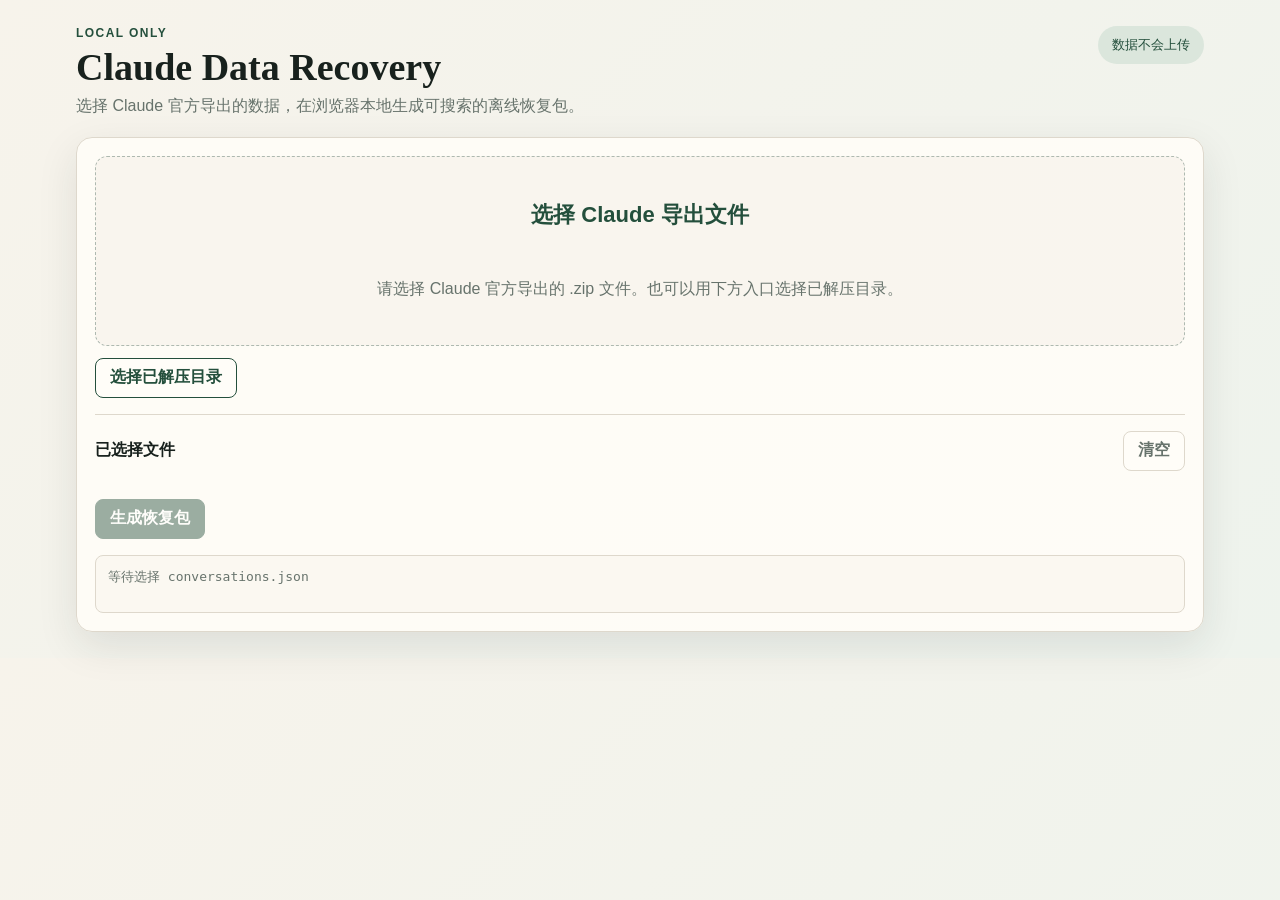
<file: web/index.html>
<!doctype html>
<html lang="zh-CN">
<head>
  <meta charset="utf-8">
  <meta name="viewport" content="width=device-width,initial-scale=1">
  <title>Claude Data Recovery</title>
  <meta http-equiv="refresh" content="0; url=./generator.html">
  <link rel="canonical" href="./generator.html">
</head>
<body>
  <p><a href="./generator.html">Open Claude Data Recovery</a></p>
</body>
</html>
</file>
<file: web/style.css>
:root {
  --ink: #18211d;
  --muted: #67736c;
  --paper: #f4f0e8;
  --card: #fffdf8;
  --line: #ded8cc;
  --green: #244f3c;
  --sage: #dbe6dc;
  --gold: #d79d38;
  --shadow: 0 14px 40px rgba(33, 44, 37, .10);
}

* { box-sizing: border-box; }

body {
  margin: 0;
  background: linear-gradient(135deg, #f7f3eb, #eef3ed);
  color: var(--ink);
  font-family: -apple-system, BlinkMacSystemFont, "Segoe UI", "PingFang SC", "Hiragino Sans GB", sans-serif;
}

button, input { font: inherit; }

.app-shell {
  max-width: 1180px;
  margin: auto;
  padding: 26px;
}

.hero {
  display: flex;
  align-items: flex-start;
  justify-content: space-between;
  gap: 24px;
  margin-bottom: 20px;
}

.eyebrow {
  letter-spacing: .12em;
  color: var(--green);
  font-weight: 700;
  font-size: 12px;
}

.hero h1 {
  font-family: Georgia, "Songti SC", serif;
  font-size: 38px;
  line-height: 1.05;
  margin: 8px 0;
}

.hero p {
  margin: 0;
  color: var(--muted);
}

.privacy {
  background: var(--sage);
  color: var(--green);
  padding: 10px 14px;
  border-radius: 999px;
  font-size: 13px;
  white-space: nowrap;
}

.panel, .preview {
  background: rgba(255, 253, 248, .92);
  border: 1px solid var(--line);
  border-radius: 16px;
  box-shadow: var(--shadow);
  padding: 18px;
}

.drop-zone {
  display: grid;
  place-items: center;
  min-height: 190px;
  border: 1px dashed #aeb9b0;
  border-radius: 12px;
  background: rgba(244, 240, 232, .58);
  cursor: pointer;
  text-align: center;
  padding: 24px;
}

.drop-zone input, .folder-zone input { display: none; }

.drop-title {
  display: block;
  color: var(--green);
  font-size: 22px;
  font-weight: 760;
}

.drop-copy {
  display: block;
  max-width: 620px;
  color: var(--muted);
  margin-top: 8px;
  line-height: 1.6;
}

.folder-zone {
  display: inline-flex;
  align-items: center;
  justify-content: center;
  min-height: 40px;
  margin-top: 12px;
  border: 1px solid var(--green);
  border-radius: 8px;
  background: var(--card);
  color: var(--green);
  padding: 0 14px;
  font-weight: 700;
  cursor: pointer;
}

.selected {
  margin-top: 16px;
  border-top: 1px solid var(--line);
  padding-top: 16px;
}

.selected-head, .actions {
  display: flex;
  align-items: center;
  justify-content: space-between;
  gap: 12px;
}

#fileList {
  list-style: none;
  padding: 0;
  margin: 12px 0 0;
  display: grid;
  gap: 8px;
}

#fileList li {
  display: flex;
  justify-content: space-between;
  gap: 12px;
  border: 1px solid var(--line);
  background: #fffdf8;
  border-radius: 8px;
  padding: 10px 12px;
  color: var(--muted);
}

#fileList strong { color: var(--ink); }

.actions {
  justify-content: flex-start;
  margin-top: 16px;
}

.btn {
  display: inline-flex;
  align-items: center;
  justify-content: center;
  min-height: 40px;
  border: 1px solid var(--green);
  border-radius: 8px;
  background: var(--card);
  color: var(--green);
  padding: 0 14px;
  font-weight: 700;
  text-decoration: none;
  cursor: pointer;
}

.btn.primary {
  background: var(--green);
  color: white;
}

.btn.secondary {
  border-color: var(--line);
  color: var(--muted);
}

.btn:disabled {
  opacity: .45;
  cursor: not-allowed;
}

.status {
  white-space: pre-wrap;
  margin: 16px 0 0;
  min-height: 58px;
  border-radius: 8px;
  border: 1px solid var(--line);
  background: #fbf8f1;
  color: var(--muted);
  padding: 12px;
}

.preview {
  margin-top: 18px;
}

.preview iframe {
  width: 100%;
  height: 720px;
  border: 1px solid var(--line);
  border-radius: 8px;
  margin-top: 14px;
  background: white;
}

@media (max-width: 760px) {
  .app-shell { padding: 16px; }
  .hero { display: block; }
  .hero h1 { font-size: 31px; }
  .privacy { display: inline-flex; margin-top: 14px; }
  .selected-head, .actions { align-items: stretch; flex-direction: column; }
  .btn { width: 100%; }
}
</file>
